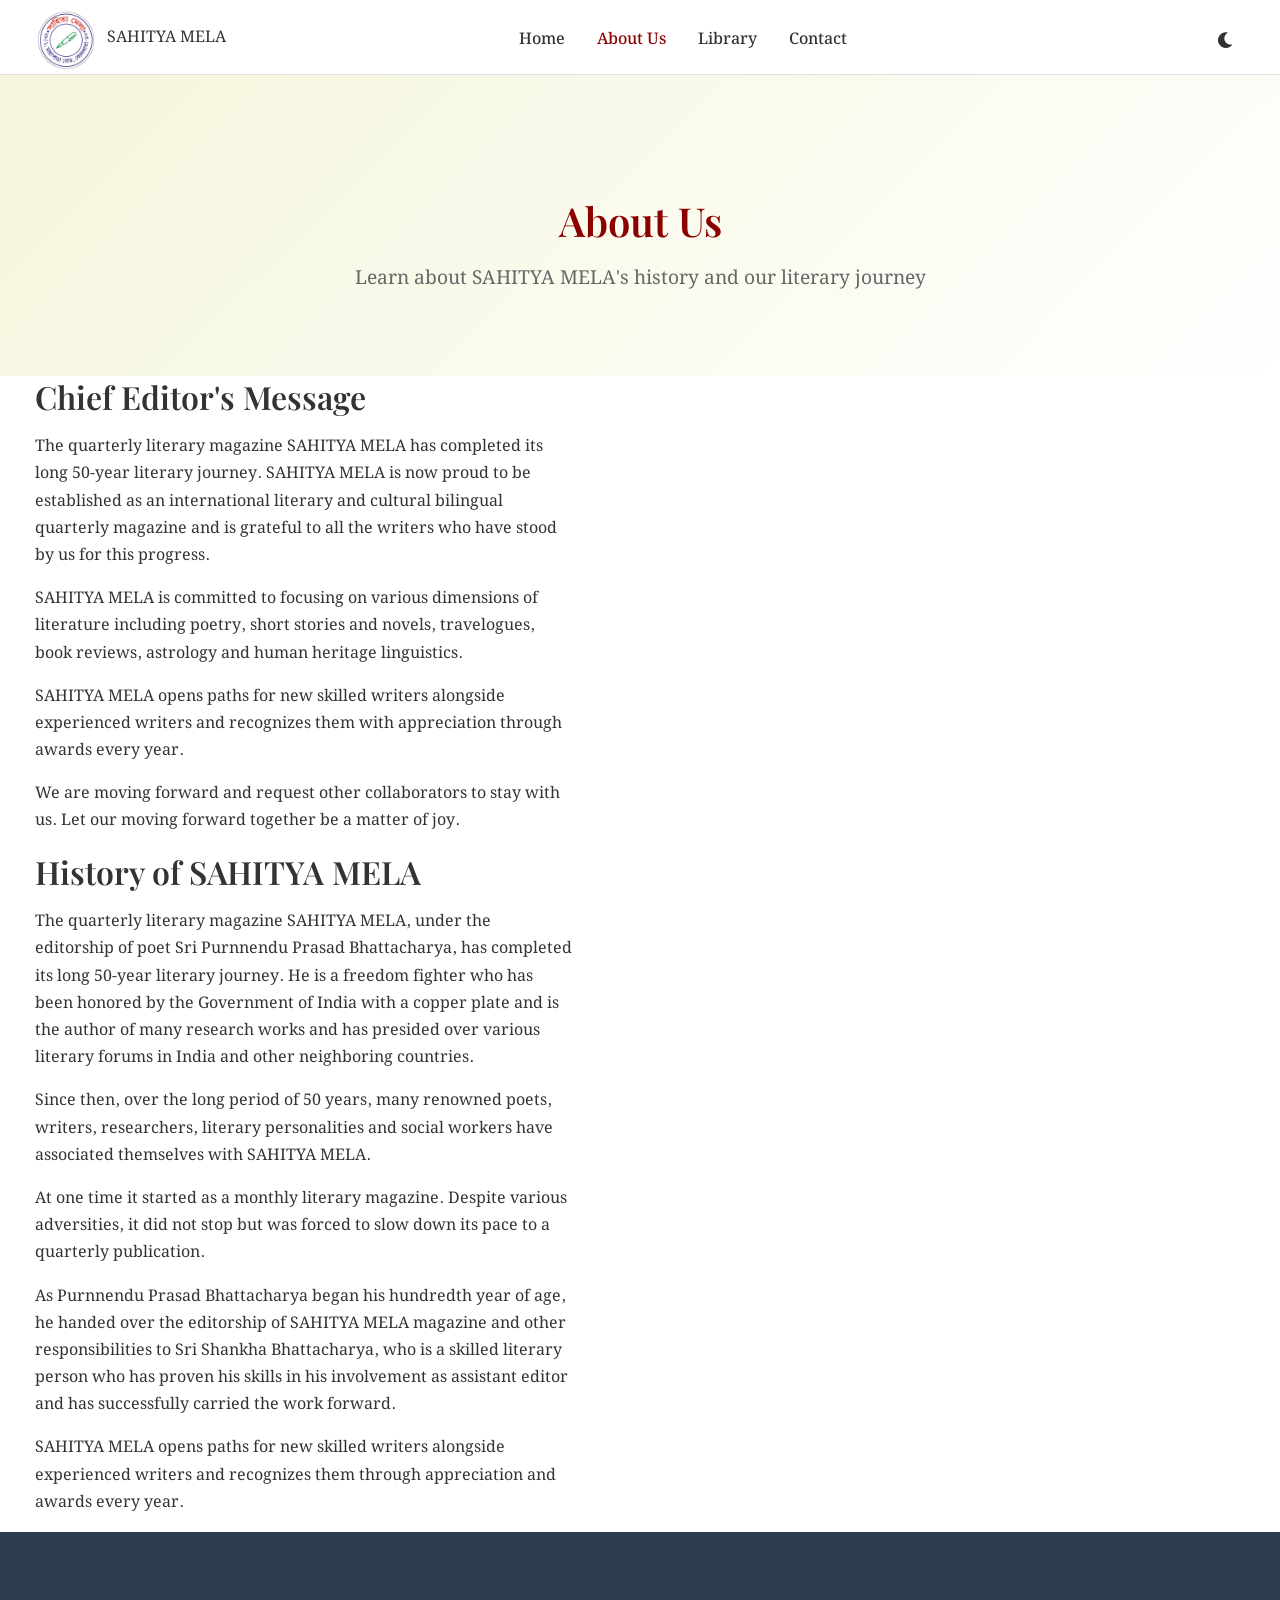
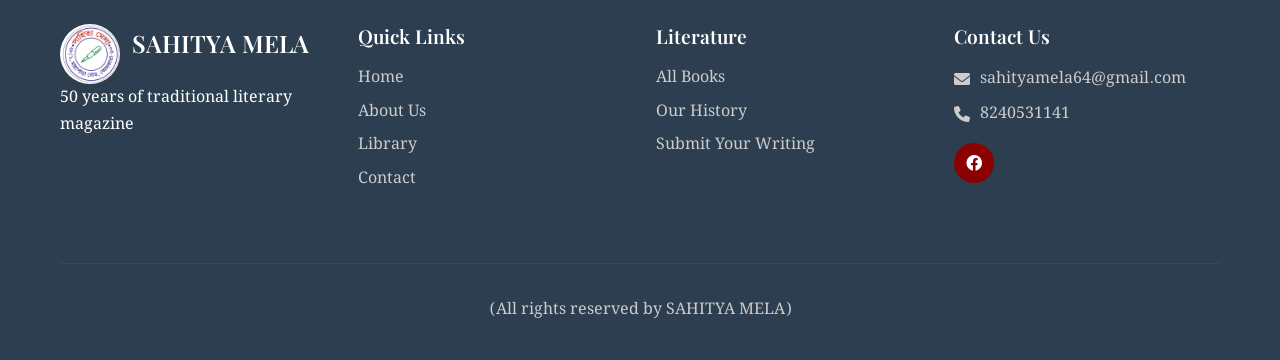
<file: about.html>
<!DOCTYPE html>
<html lang="en">
<head>
    <meta charset="UTF-8">
    <meta name="viewport" content="width=device-width, initial-scale=1.0">
    <meta name="google" content="notranslate">
    <meta http-equiv="Content-Language" content="en">
    <title>About Us - SAHITYA MELA</title>
    <link rel="stylesheet" href="assets/css/style.css">
    <link rel="stylesheet" href="assets/css/performance-fix.css">
    <link rel="stylesheet" href="assets/css/dark-mode.css">
    <link rel="stylesheet" href="assets/css/responsive.css">
    <link rel="preconnect" href="https://fonts.googleapis.com">
    <link rel="preconnect" href="https://fonts.gstatic.com" crossorigin>
    <link href="https://fonts.googleapis.com/css2?family=Noto+Serif+Bengali:wght@300;400;500;600;700&family=Playfair+Display:wght@400;500;600;700&display=swap" rel="stylesheet">
    <link rel="stylesheet" href="https://cdnjs.cloudflare.com/ajax/libs/font-awesome/6.0.0/css/all.min.css">
</head>
<body>
    <!-- Header -->
    <header class="header">
        <nav class="navbar">
            <div class="nav-container">
                <div class="logo">
                    <img src="assets/images/logo.png" alt="SAHITYA MELA" class="logo-img">
                    <div class="logo-text">
                        <span class="logo-title">SAHITYA MELA</span>
                        <span class="logo-subtitle"></span>
                    </div>
                </div>
                <div class="nav-right">
                    <ul class="nav-menu">
                        <li><a href="index.html" class="nav-link">Home</a></li>
                        <li><a href="about.html" class="nav-link active">About Us</a></li>
                        <li><a href="library.html" class="nav-link">Library</a></li>
                        <li><a href="contact.html" class="nav-link">Contact</a></li>
                    </ul>
                    <button class="dark-mode-toggle" id="darkModeToggle" onclick="toggleDarkMode()">
                        <i class="fas fa-moon"></i>
                    </button>
                </div>
                <div class="hamburger">
                    <span></span>
                    <span></span>
                    <span></span>
                </div>
            </div>
        </nav>
    </header>

    <!-- Page Header -->
    <section class="page-header">
        <div class="container">
            <h1>About Us</h1>
            <p>Learn about SAHITYA MELA's history and our literary journey</p>
        </div>
    </section>

    <!-- About Content -->
    <section class="about-content">
        <div class="container">
            <!-- Chief Editor's Message -->
            <div class="content-section">
                <h2>Chief Editor's Message</h2>
                <div class="editor-message">
                    <p>
                        The quarterly literary magazine SAHITYA MELA has completed its long 50-year literary journey. 
                        SAHITYA MELA is now proud to be established as an international literary and cultural bilingual quarterly magazine 
                        and is grateful to all the writers who have stood by us for this progress.
                    </p>
                    <p>
                        SAHITYA MELA is committed to focusing on various dimensions of literature including poetry, short stories and novels, 
                        travelogues, book reviews, astrology and human heritage linguistics.
                    </p>
                    <p>
                        SAHITYA MELA opens paths for new skilled writers alongside experienced writers and 
                        recognizes them with appreciation through awards every year.
                    </p>
                    <p>
                        We are moving forward and request other collaborators to stay with us. 
                        Let our moving forward together be a matter of joy.
                    </p>
                </div>
            </div>

            <!-- History Section -->
            <div class="content-section">
                <h2>History of SAHITYA MELA</h2>
                <div class="history-content">
                    <div class="history-text">
                        <p>
                            The quarterly literary magazine SAHITYA MELA, under the editorship of poet Sri Purnnendu Prasad Bhattacharya, 
                            has completed its long 50-year literary journey. He is a freedom fighter who has been honored by the Government of India 
                            with a copper plate and is the author of many research works and has presided over various literary forums in India and 
                            other neighboring countries.
                        </p>
                        <p>
                            Since then, over the long period of 50 years, many renowned poets, writers, researchers, literary personalities 
                            and social workers have associated themselves with SAHITYA MELA.
                        </p>
                        <p>
                            At one time it started as a monthly literary magazine. Despite various adversities, it did not stop 
                            but was forced to slow down its pace to a quarterly publication.
                        </p>
                        <p>
                            As Purnnendu Prasad Bhattacharya began his hundredth year of age, he handed over the editorship of SAHITYA MELA 
                            magazine and other responsibilities to Sri Shankha Bhattacharya, who is a skilled literary person who has proven his 
                            skills in his involvement as assistant editor and has successfully carried the work forward.
                        </p>
                        <p>
                            SAHITYA MELA opens paths for new skilled writers alongside experienced writers and 
                            recognizes them through appreciation and awards every year.
                        </p>
                    </div>
                </div>
            </div>

        </div>
    </section>

    <!-- Footer -->
    <footer class="footer">
        <div class="container">
            <div class="footer-content">
                <div class="footer-section">
                    <div class="logo">
                        <img src="assets/images/logo.png" alt="SAHITYA MELA" class="logo-img">
                        <div class="logo-text">
                            <h3>SAHITYA MELA</h3>
                            <p></p>
                        </div>
                    </div>
                    <p>50 years of traditional literary magazine</p>
                </div>
                <div class="footer-section">
                    <h4>Quick Links</h4>
                    <ul>
                        <li><a href="index.html">Home</a></li>
                        <li><a href="about.html">About Us</a></li>
                        <li><a href="library.html">Library</a></li>
                        <li><a href="contact.html">Contact</a></li>
                    </ul>
                </div>
                <div class="footer-section">
                    <h4>Literature</h4>
                    <ul>
                        <li><a href="library.html">All Books</a></li>
                        <li><a href="about.html">Our History</a></li>
                        <li><a href="contact.html">Submit Your Writing</a></li>
                                            </ul>
                </div>
                <div class="footer-section">
                    <h4>Contact Us</h4>
                    <div class="contact-info">
                        <p><i class="fas fa-envelope"></i> sahityamela64@gmail.com</p>
                        <p><i class="fas fa-phone"></i> 8240531141</p>
                    </div>
                    <div class="social-links">
                        <a href="https://www.facebook.com/share/18Wdg7Qvm7/" target="_blank"><i class="fab fa-facebook"></i></a>
                    </div>
                </div>
            </div>
            <div class="footer-bottom">
                <p>(All rights reserved by SAHITYA MELA)</p>
            </div>
        </div>
    </footer>

    <script src="assets/js/mobile-nav.js"></script>
    <script>
        // Dark mode functionality
        function toggleDarkMode() {
            const body = document.body;
            const toggle = document.getElementById('darkModeToggle');
            const icon = toggle.querySelector('i');
            
            if (body.getAttribute('data-theme') === 'dark') {
                body.removeAttribute('data-theme');
                icon.className = 'fas fa-moon';
                localStorage.setItem('theme', 'light');
            } else {
                body.setAttribute('data-theme', 'dark');
                icon.className = 'fas fa-sun';
                localStorage.setItem('theme', 'dark');
            }
        }

        // Load saved theme
        document.addEventListener('DOMContentLoaded', function() {
            const savedTheme = localStorage.getItem('theme');
            const toggle = document.getElementById('darkModeToggle');
            const icon = toggle.querySelector('i');
            
            if (savedTheme === 'dark') {
                document.body.setAttribute('data-theme', 'dark');
                icon.className = 'fas fa-sun';
            }
        });
    </script>
</body>
</html>
</file>
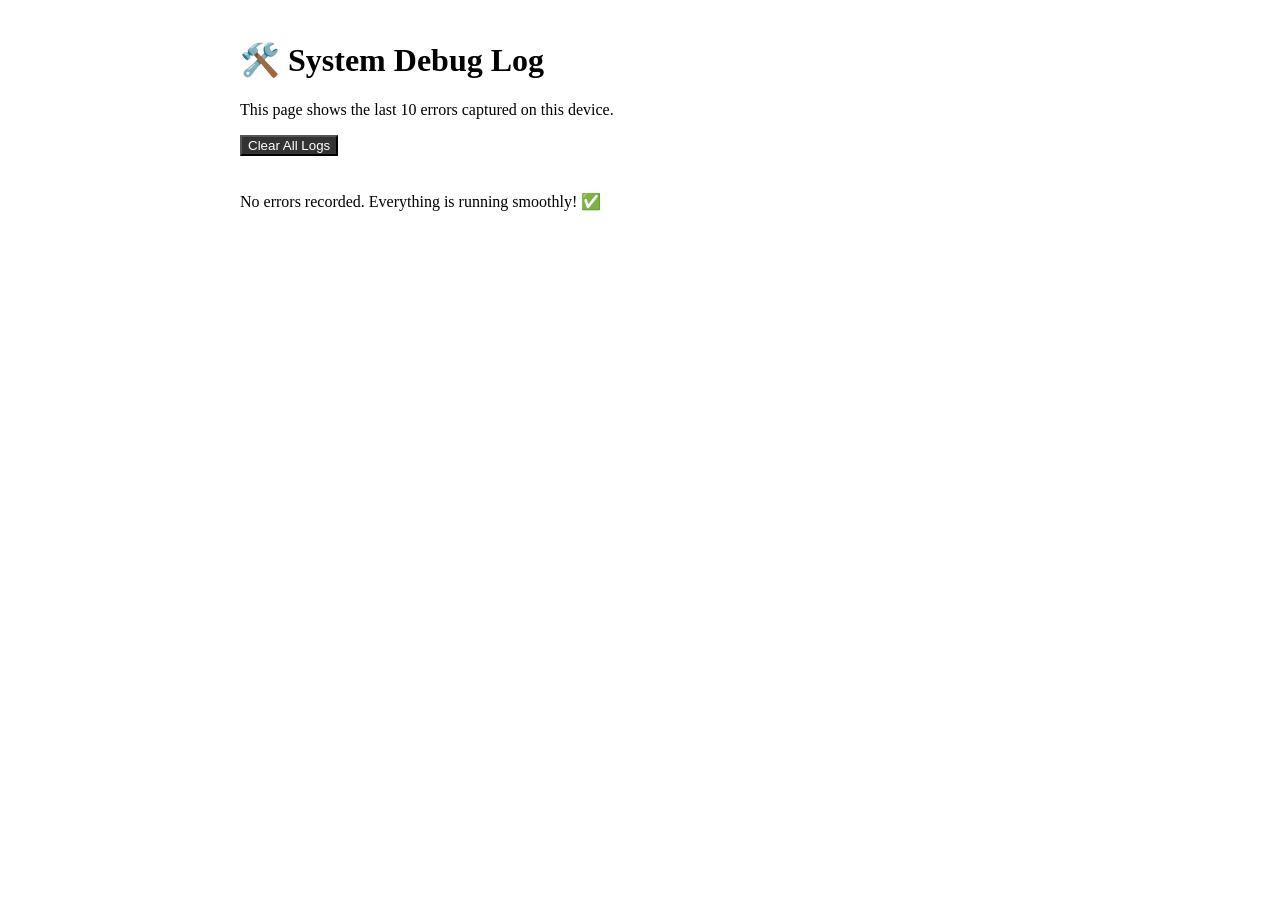
<file: admin/debug-dashboard.html>
<!DOCTYPE html>
<html lang="bn">
<head>
    <meta charset="UTF-8">
    <meta name="viewport" content="width=device-width, initial-scale=1.0">
    <title>Debug Dashboard - SAHITYA MELA</title>
    <link rel="stylesheet" href="../assets/css/admin.css">
    <style>
        .debug-container { padding: 20px; max-width: 800px; margin: 0 auto; }
        .error-card { 
            background: #fff; border-left: 5px solid #f44336; 
            padding: 15px; margin-bottom: 15px; border-radius: 8px;
            box-shadow: 0 2px 10px rgba(0,0,0,0.1);
        }
        .error-type { font-weight: bold; color: #f44336; text-transform: uppercase; font-size: 0.8rem; }
        .error-msg { font-size: 1.1rem; margin: 10px 0; color: #333; }
        .error-meta { font-size: 0.8rem; color: #666; background: #f9f9f9; padding: 10px; border-radius: 4px; }
        .stack-trace { font-family: monospace; font-size: 0.75rem; overflow-x: auto; white-space: pre; margin-top: 10px; display: none; }
        .btn-clear { background: #333; color: white; margin-bottom: 20px; }
    </style>
</head>
<body class="admin-body">
    <div class="debug-container">
        <h1>🛠️ System Debug Log</h1>
        <p>This page shows the last 10 errors captured on this device.</p>
        
        <button onclick="clearLogs()" class="btn btn-clear">Clear All Logs</button>
        <div id="errorList"></div>
    </div>

    <script>
        function loadLogs() {
            const container = document.getElementById('errorList');
            const errors = JSON.parse(localStorage.getItem('sahityaMelaErrors') || '[]');

            if (errors.length === 0) {
                container.innerHTML = '<p>No errors recorded. Everything is running smoothly! ✅</p>';
                return;
            }

            container.innerHTML = errors.map((err, index) => `
                <div class="error-card">
                    <div class="error-type">${err.type}</div>
                    <div class="error-msg">${err.message}</div>
                    <div class="error-meta">
                        <div>🕒 <strong>Time:</strong> ${new Date(err.timestamp).toLocaleString()}</div>
                        <div>🔗 <strong>URL:</strong> ${err.url}</div>
                        <div>📱 <strong>Device:</strong> ${err.userAgent.substring(0, 50)}...</div>
                        ${err.code ? `<div>🔢 <strong>Error Code:</strong> ${err.code}</div>` : ''}
                    </div>
                    <button onclick="toggleStack(${index})" style="margin-top:10px; font-size:10px; background:none; border:1px solid #ccc; cursor:pointer;">Show Stack Trace</button>
                    <div id="stack-${index}" class="stack-trace">${err.stack || 'No stack trace available'}</div>
                </div>
            `).join('');
        }

        function toggleStack(index) {
            const el = document.getElementById(`stack-${index}`);
            el.style.display = el.style.display === 'block' ? 'none' : 'block';
        }

        function clearLogs() {
            if(confirm("Clear all debug logs?")) {
                localStorage.removeItem('sahityaMelaErrors');
                loadLogs();
            }
        }

        // Initialize
        loadLogs();
    </script>
</body>
</html>
</file>
<file: assets/css/style.css>
/* Reset and Base Styles */
* {
    margin: 0;
    padding: 0;
    box-sizing: border-box;
}

/* Define one standard height for the whole site */
:root {
    --header-height: 75px; 
}

/* Responsive Base */
html {
    font-size: 16px;
    scroll-behavior: smooth;
}

body {
    font-family: 'Arial', sans-serif;
    line-height: 1.6;
    color: var(--text-dark);
    background: var(--white);
    overflow-x: hidden;
    word-wrap: break-word;
    -webkit-text-size-adjust: 100%;
    -ms-text-size-adjust: 100%;
    padding-top: var(--header-height) !important;
}

.header {
    height: var(--header-height);
}

/* This pushes the content down so the header doesn't cover the title */
.page-header {
    margin-top: 0 !important; /* Remove manual margin, let body padding handle it */
}

/* GPU-Accelerated Mobile Navigation */
.nav-menu {
    will-change: transform; /* Tells the phone to use the GPU */
    transition: transform 0.4s cubic-bezier(0.4, 0, 0.2, 1);
    transform: translateX(-100%); /* Use transform instead of 'left' for better speed */
    left: 0; /* Reset left to 0 */
}

.nav-menu.active {
    transform: translateX(0);
}

/* Book Card Cover Styling */
.book-card .book-cover {
    border-bottom: 1px solid rgba(0,0,0,0.05); /* Very faint line */
    background-color: var(--secondary-color); /* Fills gaps if cover is small */
}

img {
    max-width: 100%;
    height: auto;
    object-fit: cover;
}

/* Responsive Typography */
h1, h2, h3, h4, h5, h6 {
    line-height: 1.2;
    margin-bottom: 1rem;
    word-wrap: break-word;
}

p {
    margin-bottom: 1rem;
    word-wrap: break-word;
    overflow-wrap: break-word;
}

a {
    color: var(--primary-color);
    text-decoration: none;
    transition: var(--transition);
    word-wrap: break-word;
}

/* Responsive Container */
.container {
    width: 100%;
    max-width: 1200px;
    margin: 0 auto;
    padding: 0 20px;
    box-sizing: border-box;
}

/* Responsive Grid */
.grid {
    display: grid;
    gap: 1.5rem;
}

.grid-2 {
    grid-template-columns: repeat(auto-fit, minmax(250px, 1fr));
}

.grid-3 {
    grid-template-columns: repeat(auto-fit, minmax(300px, 1fr));
}

.grid-4 {
    grid-template-columns: repeat(auto-fit, minmax(250px, 1fr));
}

/* Responsive Flex */
.flex {
    display: flex;
    gap: 1rem;
}

.flex-wrap {
    flex-wrap: wrap;
}

.flex-center {
    justify-content: center;
    align-items: center;
}

.flex-between {
    justify-content: space-between;
    align-items: center;
}

/* Language Switcher Styles */
.language-switcher {
    display: flex;
    gap: 5px;
    background: var(--light-gray, #f5f5f5);
    padding: 5px;
    border-radius: 20px;
}

.lang-btn {
    border: none;
    padding: 5px 15px;
    border-radius: 15px;
    cursor: pointer;
    font-size: 0.8rem;
    transition: all 0.3s ease;
    background: transparent;
    color: #333;
}

.lang-btn:hover {
    background: rgba(139, 0, 0, 0.1);
}

.lang-btn.active {
    background: var(--primary-color, #8B0000);
    color: white;
}

/* Responsive Buttons */
.btn {
    display: inline-block;
    padding: 12px 24px;
    background: var(--primary-color);
    color: var(--white);
    border: none;
    border-radius: 5px;
    cursor: pointer;
    font-size: 1rem;
    text-align: center;
    transition: var(--transition);
    white-space: nowrap;
    overflow: hidden;
    text-overflow: ellipsis;
    max-width: 100%;
    box-sizing: border-box;
}

.btn:hover {
    background: #660000;
    transform: translateY(-2px);
}

/* Responsive Cards */
.card {
    background: var(--white);
    border-radius: 8px;
    box-shadow: var(--shadow);
    padding: 1.5rem;
    transition: var(--transition);
    overflow: hidden;
    word-wrap: break-word;
}

.card:hover {
    box-shadow: var(--shadow-hover);
    transform: translateY(-2px);
}

/* Prevent flickering and improve performance */
*,
*::before,
*::after {
    -webkit-backface-visibility: hidden;
    backface-visibility: hidden;
    -webkit-transform: translateZ(0);
    transform: translateZ(0);
}

:root {
    --primary-color: #8B0000;
    --secondary-color: #F5F5DC;
    --accent-color: #CD853F;
    --text-dark: #2C2C2C;
    --text-light: #666;
    --white: #FFFFFF;
    --light-gray: #F8F8F8;
    --border-color: #E5E5E5;
    --shadow: 0 4px 6px rgba(0, 0, 0, 0.1);
    --shadow-hover: 0 8px 25px rgba(0, 0, 0, 0.15);
    --transition: all 0.3s cubic-bezier(0.4, 0, 0.2, 1);
}

body {
    font-family: 'Noto Serif Bengali', serif;
    line-height: 1.6;
    color: var(--text-dark);
    background-color: var(--white);
    -webkit-font-smoothing: antialiased;
    -moz-osx-font-smoothing: grayscale;
    overflow-x: hidden;
}

.container {
    max-width: 1200px;
    margin: 0 auto;
    padding: 0 20px;
}

/* Page Header Styles */
.page-header {
    background: linear-gradient(135deg, var(--secondary-color) 0%, var(--white) 100%);
    padding: 120px 0 80px;
    text-align: center;
    margin-top: 80px;
}

.page-header h1 {
    color: var(--primary-color);
    font-size: 2.5rem;
    margin-bottom: 1rem;
    font-family: 'Playfair Display', serif;
}

.page-header p {
    color: var(--text-light);
    font-size: 1.2rem;
    margin: 0;
    max-width: 600px;
    margin-left: auto;
    margin-right: auto;
}

/* Typography */
h1, h2, h3, h4, h5, h6 {
    font-family: 'Playfair Display', serif;
    font-weight: 600;
    line-height: 1.3;
    margin-bottom: 1rem;
}

h1 { font-size: 2.5rem; }
h2 { font-size: 2rem; }
h3 { font-size: 1.5rem; }

p {
    margin-bottom: 1rem;
    line-height: 1.7;
}

/* Header */
.header {
    background: #ffffff;
    border-bottom: 1px solid #eeeeee; /* Adds a very thin line to separate from body */
    position: fixed;
    top: 0;
    width: 100%;
    z-index: 1000;
}

.navbar {
    display: flex;
    align-items: center; /* This moves everything UP into the middle */
    justify-content: space-between;
    padding: 10px 20px; /* Adds equal space on top and bottom */
    height: 80px; /* Gives the header a defined height to center within */
}

.nav-container {
    display: flex;
    justify-content: space-between; /* This pushes logo LEFT and menu RIGHT */
    align-items: center;           /* This pulls them UP away from the bottom */
    padding: 15px 20px;            /* Adds a nice gap at the top and bottom */
    height: 80px;                  /* Sets a clean height for the bar */
    width: 100%;                   /* Makes sure it uses the full screen width */
    box-sizing: border-box;
}

.logo {
    display: flex;
    align-items: center;
    margin-left: 0;                /* Ensures it stays at the far left */
    gap: 12px;                     /* Adds space between circle logo and words */
}

.logo-img {
    width: 60px;
    height: 60px;
    border-radius: 50%;
    object-fit: cover;
}

/* If the text specifically feels too low, we can nudge it up */
.logo-text {
    display: flex;
    flex-direction: column;
    justify-content: center;
    transform: translateY(-2px); /* Tiny nudge upwards */
}

.logo-text h1 {
    font-size: 1.8rem;
    color: var(--primary-color);
    margin: 0;
}

.logo-text p {
    font-size: 0.9rem;
    color: var(--text-light);
    margin: 0;
    font-style: italic;
}

.nav-menu {
    overflow: hidden; /* This hides any stray scroll icons */
    display: flex;
    list-style: none;
    gap: 2rem;
}

.nav-link {
    text-decoration: none;
    color: var(--text-dark);
    font-weight: 500;
    transition: var(--transition);
    position: relative;
}

.nav-link:hover,
.nav-link.active {
    color: var(--primary-color);
}

.nav-link::after {
    content: '';
    position: absolute;
    bottom: -5px;
    left: 0;
    width: 0;
    height: 2px;
    background: var(--primary-color);
    transition: var(--transition);
}

.nav-link:hover::after,
.nav-link.active::after {
    width: 100%;
}

.admin-link {
    background: var(--primary-color);
    color: var(--white) !important;
    padding: 0.5rem 1rem;
    border-radius: 5px;
}

.admin-link:hover {
    background: #660000;
}

.hamburger {
    display: none;
    flex-direction: column;
    cursor: pointer;
    margin-right: 0;               /* Ensures it stays at the far right */
    display: flex;
    align-items: center;
}

.hamburger span {
    width: 25px;
    height: 3px;
    background: var(--text-dark);
    margin: 3px 0;
    transition: var(--transition);
}

/* Hero Section */
.hero {
    background: linear-gradient(135deg, var(--secondary-color) 0%, var(--white) 100%);
    padding: 120px 0 80px;
    min-height: 80vh;
    display: flex;
    align-items: center;
}

.hero-content {
    max-width: 1200px;
    margin: 0 auto;
    padding: 0 20px;
    display: grid;
    grid-template-columns: 1fr 1fr;
    gap: 4rem;
    align-items: center;
}

.hero-text h1 {
    font-size: 3rem;
    color: var(--primary-color);
    margin-bottom: 1rem;
}

.hero-subtitle {
    font-size: 1.3rem;
    color: var(--accent-color);
    font-weight: 600;
    margin-bottom: 1rem;
}

.hero-description {
    font-size: 1.1rem;
    color: var(--text-light);
    margin-bottom: 2rem;
    line-height: 1.8;
}

.hero-buttons {
    display: flex;
    gap: 1rem;
}

.hero-image img {
    width: 100%;
    height: auto;
    border-radius: 15px;
    box-shadow: var(--shadow-hover);
}

/* Buttons */
.btn {
    display: inline-block;
    padding: 12px 30px;
    text-decoration: none;
    border-radius: 8px;
    font-weight: 600;
    transition: var(--transition);
    border: 2px solid transparent;
    cursor: pointer;
    font-family: inherit;
}

.btn-primary {
    background: var(--primary-color);
    color: var(--white);
}

.btn-primary:hover {
    background: #660000;
    transform: translate3d(0, -2px, 0);
    box-shadow: var(--shadow-hover);
}

.btn-secondary {
    background: transparent;
    color: var(--primary-color);
    border-color: var(--primary-color);
}

.btn-secondary:hover {
    background: var(--primary-color);
    color: var(--white);
}

.btn-outline {
    background: transparent;
    color: var(--text-dark);
    border-color: var(--border-color);
}

.btn-outline:hover {
    background: var(--text-dark);
    color: var(--white);
}

/* Sections */
.section-title {
    text-align: center;
    color: var(--primary-color);
    margin-bottom: 3rem;
    position: relative;
}

.section-title::after {
    content: '';
    position: absolute;
    bottom: -10px;
    left: 50%;
    transform: translateX(-50%);
    width: 80px;
    height: 3px;
    background: var(--accent-color);
    border-radius: 2px;
}

/* Featured Books */
.featured-books {
    padding: 80px 0;
    background: var(--light-gray);
}

.books-grid {
    display: grid;
    grid-template-columns: repeat(auto-fit, minmax(280px, 1fr));
    gap: 2rem;
    margin-bottom: 3rem;
}

.book-card {
    background: var(--white);
    border-radius: 15px;
    overflow: hidden;
    box-shadow: var(--shadow);
    transition: var(--transition);
    cursor: pointer;
}

.book-card:hover {
    transform: translate3d(0, -5px, 0);
    box-shadow: var(--shadow-hover);
}

.book-cover {
    width: 100%;
    height: 250px;
    object-fit: cover;
}

.book-info {
    padding: 1.5rem;
}

.book-title {
    font-size: 1.2rem;
    color: var(--primary-color);
    margin-bottom: 0.5rem;
}

.book-author {
    color: var(--text-light);
    margin-bottom: 1rem;
    font-style: italic;
}

.book-description {
    color: var(--text-dark);
    font-size: 0.95rem;
    line-height: 1.6;
    margin-bottom: 1rem;
}

.book-category {
    display: inline-block;
    background: var(--secondary-color);
    color: var(--primary-color);
    padding: 0.3rem 0.8rem;
    border-radius: 20px;
    font-size: 0.85rem;
    font-weight: 500;
}

/* Categories */
.categories {
    padding: 80px 0;
}

.categories-grid {
    display: grid;
    grid-template-columns: repeat(auto-fit, minmax(250px, 1fr));
    gap: 2rem;
}

.category-card {
    background: var(--white);
    padding: 2rem;
    border-radius: 15px;
    text-align: center;
    box-shadow: var(--shadow);
    transition: var(--transition);
    border: 1px solid var(--border-color);
}

.category-card:hover {
    transform: translate3d(0, -5px, 0);
    box-shadow: var(--shadow-hover);
    border-color: var(--primary-color);
}

.category-card i {
    font-size: 3rem;
    color: var(--primary-color);
    margin-bottom: 1rem;
}

.category-card h3 {
    color: var(--primary-color);
    margin-bottom: 1rem;
}

.category-card p {
    color: var(--text-light);
    margin: 0;
}

/* About Preview */
.about-preview {
    padding: 80px 0;
    background: var(--secondary-color);
}

.about-content {
    display: grid;
    grid-template-columns: 1fr 1fr;
    gap: 4rem;
    align-items: center;
}

.about-text h2 {
    color: var(--primary-color);
    margin-bottom: 1.5rem;
}

.about-text p {
    color: var(--text-dark);
    margin-bottom: 2rem;
    line-height: 1.8;
}

.about-image img {
    width: 100%;
    height: auto;
    border-radius: 15px;
    box-shadow: var(--shadow);
}

/* Footer */
.footer {
    background: var(--text-dark);
    color: var(--white);
    padding: 60px 0 20px;
}

.footer-content {
    display: grid;
    grid-template-columns: repeat(auto-fit, minmax(250px, 1fr));
    gap: 3rem;
    margin-bottom: 2rem;
}

.footer-section h4 {
    color: var(--white);
    margin-bottom: 1rem;
    font-size: 1.2rem;
}

.footer-section ul {
    list-style: none;
}

.footer-section ul li {
    margin-bottom: 0.5rem;
}

.footer-section ul li a {
    color: #ccc;
    text-decoration: none;
    transition: var(--transition);
}

.footer-section ul li a:hover {
    color: var(--white);
}

.contact-info p {
    display: flex;
    align-items: center;
    gap: 10px;
    margin-bottom: 0.5rem;
    color: #ccc;
}

.social-links {
    display: flex;
    gap: 1rem;
    margin-top: 1rem;
}

.social-links a {
    display: flex;
    align-items: center;
    justify-content: center;
    width: 40px;
    height: 40px;
    background: var(--primary-color);
    color: var(--white);
    border-radius: 50%;
    text-decoration: none;
    transition: var(--transition);
}

.social-links a:hover {
    background: var(--accent-color);
    transform: translate3d(0, -2px, 0);
}

.footer-bottom {
    border-top: 1px solid #444;
    padding-top: 2rem;
    text-align: center;
    color: #ccc;
}

/* Utilities */
.text-center {
    text-align: center;
}

.text-left {
    text-align: left;
}

.text-right {
    text-align: right;
}

.mb-1 { margin-bottom: 1rem; }
.mb-2 { margin-bottom: 2rem; }
.mb-3 { margin-bottom: 3rem; }

.mt-1 { margin-top: 1rem; }
.mt-2 { margin-top: 2rem; }
.mt-3 { margin-top: 3rem; }

/* Responsive Design */
@media (max-width: 768px) {
    .hamburger {
        display: flex;
    }
    
    .nav-menu {
        position: fixed;
        left: -100%;
        top: 70px;
        flex-direction: column;
        background-color: var(--white);
        width: 100%;
        text-align: center;
        transition: 0.3s;
        box-shadow: var(--shadow);
        padding: 2rem 0;
    }
    
    .nav-menu.active {
        left: 0;
        display: flex;
        animation: slideDown 0.4s ease forwards;
    }
    
    .nav-menu li {
        margin: 1rem 0;
    }
    
    .hero-content {
        grid-template-columns: 1fr;
        gap: 2rem;
        text-align: center;
    }
    
    .hero-text h1 {
        font-size: 2.2rem;
    }
    
    .about-content {
        grid-template-columns: 1fr;
        gap: 2rem;
        text-align: center;
    }
    
    .hero-buttons {
        justify-content: center;
        flex-wrap: wrap;
    }
    
    .categories-grid {
        grid-template-columns: repeat(auto-fit, minmax(200px, 1fr));
    }
    
    .footer-content {
        grid-template-columns: 1fr;
        text-align: center;
    }
}

@media (max-width: 480px) {
    .container {
        padding: 0 15px;
    }
    
    .hero {
        padding: 100px 0 60px;
    }
    
    .hero-text h1 {
        font-size: 1.8rem;
    }
    
    .hero-subtitle {
        font-size: 1.1rem;
    }
    
    .section-title {
        font-size: 1.5rem;
    }
    
    .categories-grid {
        grid-template-columns: 1fr;
    }
    
    .category-card {
        padding: 1.5rem;
    }
}

/* Animation Classes - Optimized to prevent flickering */
.fade-in {
    opacity: 0;
    transform: translate3d(0, 30px, 0);
    transition: opacity 0.6s cubic-bezier(0.4, 0, 0.2, 1), transform 0.6s cubic-bezier(0.4, 0, 0.2, 1);
    will-change: opacity, transform;
}

.fade-in.visible {
    opacity: 1;
    transform: translate3d(0, 0, 0);
}

.slide-in-left {
    opacity: 0;
    transform: translate3d(-50px, 0, 0);
    transition: opacity 0.6s cubic-bezier(0.4, 0, 0.2, 1), transform 0.6s cubic-bezier(0.4, 0, 0.2, 1);
    will-change: opacity, transform;
}

.slide-in-left.visible {
    opacity: 1;
    transform: translate3d(0, 0, 0);
}

.slide-in-right {
    opacity: 0;
    transform: translate3d(50px, 0, 0);
    transition: opacity 0.6s cubic-bezier(0.4, 0, 0.2, 1), transform 0.6s cubic-bezier(0.4, 0, 0.2, 1);
    will-change: opacity, transform;
}

.slide-in-right.visible {
    opacity: 1;
    transform: translate3d(0, 0, 0);
}

/* Mobile Menu Slide Animation */
@keyframes slideDown {
    from { 
        opacity: 0; 
        transform: translateY(-10px); 
    }
    to { 
        opacity: 1; 
        transform: translateY(0); 
    }
}

/* Book Loader Animation */
#loader-wrapper {
    position: fixed;
    top: 0; left: 0;
    width: 100%; height: 100%;
    background: #fff;
    display: flex;
    flex-direction: column;
    justify-content: center;
    align-items: center;
    z-index: 99999; /* Always on top */
    transition: opacity 0.5s ease;
}

.book-loader {
    width: 60px;
    height: 40px;
    position: relative;
    border: 3px solid #8B0000; /* Your Dark Red brand color */
    border-radius: 4px;
}

.book-page {
    position: absolute;
    left: 50%; top: 0;
    width: 50%; height: 100%;
    background: #fff;
    border-left: 2px solid #8B0000;
    transform-origin: left center;
    animation: flip 1.5s infinite ease-in-out;
}

.book-page:nth-child(2) { animation-delay: 0.2s; }
.book-page:nth-child(3) { animation-delay: 0.4s; }

@keyframes flip {
    0% { transform: rotateY(0deg); }
    100% { transform: rotateY(-180deg); }
}

.loader-text {
    margin-top: 20px;
    font-family: 'Noto Serif Bengali', serif;
    color: #8B0000;
    font-weight: bold;
    letter-spacing: 1px;
}

/* Mobile Navigation Menu Styles */
.mobile-nav-menu {
    position: fixed;
    top: 0;
    right: -100%; /* Hidden by default */
    width: 80%;
    height: 100vh;
    background: #fff;
    z-index: 1000;
    transition: right 0.4s cubic-bezier(0.4, 0, 0.2, 1);
    display: flex;
    flex-direction: column;
    padding: 80px 40px;
    box-shadow: -5px 0 15px rgba(0,0,0,0.1);
}

.mobile-nav-menu.active {
    right: 0; /* Slide in from right */
}

/* For iOS fix mentioned in your JS */
.mobile-nav-menu {
    height: calc(var(--vh, 1vh) * 100);
}

.mobile-dark-toggle {
    margin-top: auto; /* Pushes toggle to the bottom */
    padding: 15px;
    background: #f4f4f4;
    border: none;
    border-radius: 8px;
    display: flex;
    align-items: center;
    gap: 10px;
    cursor: pointer;
}

/* Removes default arrows from dropdowns */
.nav-link select {
    -webkit-appearance: none;
    -moz-appearance: none;
    appearance: none;
    background: transparent;
}

/* Modern PDF Viewer Mobile Optimization */
.modern-pdf-viewer {
    height: 80vh !important; /* Use 80% of the screen height */
    max-height: 800px;
}

@media (max-width: 600px) {
    .pdf-header {
        flex-direction: column; /* Stack controls on small phones */
        gap: 5px;
    }
    .pdf-tools {
        display: none; /* Hide zoom tools on mobile to save space */
    }
}

/* Lazy Loading Shimmer Effect */
img.lazy {
    background: #f0f0f0;
    background-image: linear-gradient(90deg, #f0f0f0 25%, #e0e0e0 50%, #f0f0f0 75%);
    background-size: 200% 100%;
    animation: loading-shimmer 1.5s infinite;
}

@keyframes loading-shimmer {
    0% { background-position: 200% 0; }
    100% { background-position: -200% 0; }
}

/* Reading Progress Bar */
.progress-container {
    position: fixed;
    top: 0;
    z-index: 10001; /* Higher than nav to stay visible */
    width: 100%;
    height: 4px;
    background: rgba(255, 255, 255, 0.2);
}

/* The actual progress bar */
.progress-bar {
    height: 4px;
    background: #8B0000; /* Your Dark Red brand color */
    width: 0%; /* Starts at 0 */
    transition: width 0.1s ease;
    box-shadow: 0 0 10px rgba(139, 0, 0, 0.5);
}

/* Legacy Badge for 50-Year Milestone */
.legacy-badge {
    background: linear-gradient(135deg, #8B0000, #4a0000);
    color: #FFD700; /* Gold color */
    padding: 2rem;
    border-radius: 15px;
    text-align: center;
    border: 2px solid #FFD700;
    margin: 2rem 0;
    box-shadow: 0 10px 20px rgba(0,0,0,0.2);
}

.legacy-badge h3 {
    font-size: 2.5rem;
    margin-bottom: 0.5rem;
    font-family: 'Playfair Display', serif;
}

/* Fix for the Book Cards on Mobile */
.book-card {
    display: flex;
    flex-direction: column;
    align-items: center;
    text-align: center;
    padding: 15px;
    width: 100%;
    overflow: hidden; /* Prevents text from leaking out */
}

.book-card img {
    width: 150px; /* Force a standard size */
    height: 210px;
    object-fit: cover;
    border-radius: 5px;
    margin-bottom: 15px;
}

.book-info h3 {
    font-size: 1.2rem;
    margin-bottom: 5px;
    word-wrap: break-word; /* Fixes long titles */
}

.book-info p {
    font-size: 0.9rem;
    color: #666;
}

/* Fix for the Featured Grid */
.books-grid {
    display: grid;
    grid-template-columns: 1fr; /* One book per row on mobile */
    gap: 20px;
    padding: 10px;
}

@media (min-width: 768px) {
    .books-grid {
        grid-template-columns: repeat(3, 1fr); /* 3 books on desktop */
    }
}

/* FORCE MOBILE FIX */
@media (max-width: 768px) {
    .books-grid, #featuredBooks {
        display: block !important; /* Stack books vertically */
        padding: 10px !important;
    }

    .book-card {
        display: block !important;
        margin-bottom: 30px !important;
        background: #fff !important;
        border-radius: 12px !important;
        box-shadow: 0 4px 15px rgba(0,0,0,0.1) !important;
        padding: 20px !important;
        width: 100% !important;
        text-align: center !important;
    }

    .book-card img {
        width: 180px !important; /* Fixed width */
        height: 250px !important; /* Fixed height */
        object-fit: cover !important;
        margin: 0 auto 15px auto !important;
        display: block !important;
        border-radius: 8px !important;
    }

    .book-info {
        width: 100% !important;
    }

    .book-info h3 {
        font-size: 1.4rem !important;
        line-height: 1.2 !important;
        margin: 10px 0 !important;
        color: #333 !important;
        word-wrap: break-word !important;
        display: block !important;
    }

    .book-info p {
        font-size: 1rem !important;
        margin-bottom: 15px !important;
    }

    .btn-read {
        width: 100% !important;
        padding: 12px !important;
        display: block !important;
    }
}

/* The Shimmer Animation */
@keyframes shimmer {
    0% { background-position: -468px 0; }
    100% { background-position: 468px 0; }
}

.skeleton-card {
    background: #f6f7f8;
    background-image: linear-gradient(to right, #f6f7f8 0%, #edeef1 20%, #f6f7f8 40%, #f6f7f8 100%);
    background-repeat: no-repeat;
    background-size: 800px 104px;
    display: inline-block;
    position: relative;
    animation: shimmer 1.2s infinite linear;
    border-radius: 8px;
    margin-bottom: 20px;
    width: 100%;
    height: 300px; /* Matches your book card height */
}

.skeleton-container {
    display: grid;
    grid-template-columns: repeat(auto-fill, minmax(200px, 1fr));
    gap: 20px;
    padding: 20px;
}

/* FINAL MOBILE FIX */
@media (max-width: 600px) {
    .book-card {
        flex-direction: column !important;
        height: auto !important;
        padding: 15px !important;
        margin-bottom: 20px !important;
        display: flex !important;
        align-items: center !important;
    }

    .book-image {
        width: 100% !important;
        max-width: 160px !important;
        margin-bottom: 15px !important;
    }

    .book-image img {
        width: 100% !important;
        height: 220px !important;
        object-fit: contain !important; /* This stops the stretching */
        border-radius: 5px;
    }

    .book-info {
        text-align: center !important;
        width: 100% !important;
    }

    /* This stops the name from repeating if the CSS was doing it */
    .book-info h3, .book-info p {
        display: block !important;
        margin: 5px 0 !important;
        overflow: hidden;
        text-overflow: ellipsis;
    }
}

/* Mobile Fix for Book Cards */
.book-card {
    display: flex !important;
    flex-direction: column !important; /* Stack vertical */
    align-items: center !important;
    background: white;
    padding: 20px;
    margin-bottom: 25px;
    border-radius: 15px;
    box-shadow: 0 5px 15px rgba(0,0,0,0.08);
    text-align: center;
}

.book-cover-wrapper {
    width: 100%;
    max-width: 160px; /* Limits width on mobile */
    height: 230px;    /* FORCES height so title can't overlap */
    margin-bottom: 15px;
    display: flex;
    justify-content: center;
}

.book-cover-wrapper img {
    height: 100%;
    width: auto;
    object-fit: contain;
    border-radius: 8px;
    box-shadow: 0 4px 8px rgba(0,0,0,0.2);
}

.book-details {
    width: 100%;
}

.book-title {
    font-size: 1.2rem !important;
    color: #333;
    margin: 10px 0 5px 0 !important;
    font-weight: bold;
    line-height: 1.2;
}

.book-author {
    font-size: 0.9rem !important;
    color: #666;
    margin-bottom: 15px !important;
}

.read-btn {
    display: block;
    background: #8B0000;
    color: white;
    text-decoration: none;
    padding: 12px;
    border-radius: 8px;
    font-weight: bold;
}
</file>
<file: assets/css/performance-fix.css>
/* Performance fixes to eliminate flickering */

/* Force hardware acceleration for all animated elements */
.book-card,
.category-card,
.btn,
.nav-link,
.social-links a,
.fade-in,
.slide-in-left,
.slide-in-right {
    will-change: transform, opacity;
    -webkit-transform: translateZ(0);
    transform: translateZ(0);
    -webkit-backface-visibility: hidden;
    backface-visibility: hidden;
    -webkit-perspective: 1000px;
    perspective: 1000px;
}

/* Smooth scrolling */
html {
    scroll-behavior: smooth;
}

/* Prevent layout shifts */
img {
    max-width: 100%;
    height: auto;
    display: block;
}

/* Ensure fixed Admin elements stay above hardware-accelerated cards */
.admin-header {
    z-index: 9999 !important;
    transform: none !important; /* Fixed headers hate translateZ */
}

.admin-sidebar {
    z-index: 9998 !important;
}

/* Only animate background and color to save battery/performance */
body, .admin-main, .stat-card, input, textarea {
    transition: background-color 0.3s ease, color 0.3s ease !important;
    will-change: background-color, color;
}

/* Loading state styling */
.loading {
    display: flex;
    flex-direction: column;
    align-items: center;
    justify-content: center;
    min-height: 300px;
    width: 100%;
    grid-column: 1 / -1; /* Covers the whole grid width */
}

/* Reduce paint operations */
* {
    -webkit-tap-highlight-color: transparent;
}

/* Optimize transitions */
.book-card,
.category-card,
.btn {
    transition: transform 0.3s cubic-bezier(0.4, 0, 0.2, 1),
                box-shadow 0.3s cubic-bezier(0.4, 0, 0.2, 1),
                background-color 0.3s cubic-bezier(0.4, 0, 0.2, 1);
}

/* Remove any conflicting animations on page load */
.no-animation * {
    animation-duration: 0s !important;
    animation-delay: 0s !important;
    transition-duration: 0s !important;
}
</file>
<file: assets/css/dark-mode.css>
/* Dark Mode Styles for SAHITYA MELA */

:root {
    /* Light mode colors (default) */
    --bg-primary: #ffffff;
    --bg-secondary: #f8f9fa;
    --bg-tertiary: #f5f5dc;
    --text-primary: #333333;
    --text-secondary: #666666;
    --text-muted: #999999;
    --border-color: #e0e0e0;
    --card-bg: #ffffff;
    --header-bg: #ffffff;
    --footer-bg: #2c3e50;
    --primary-color: #8B0000;
    --accent-color: #CD853F;
    --shadow: rgba(0, 0, 0, 0.1);
    --shadow-hover: rgba(0, 0, 0, 0.2);
}

/* Dark mode colors */
[data-theme="dark"] {
    --bg-primary: #1a1a1a;
    --bg-secondary: #2d2d2d;
    --bg-tertiary: #3a3a3a;
    --text-primary: #ffffff;
    --text-secondary: #cccccc;
    --text-muted: #999999;
    --border-color: #404040;
    --card-bg: #2d2d2d;
    --header-bg: #252525;
    --footer-bg: #1a1a1a;
    --primary-color: #8B0000;
    --accent-color: #CD853F;
    --shadow: rgba(0, 0, 0, 0.3);
    --shadow-hover: rgba(0, 0, 0, 0.5);
    --light-gray: #2d2d2d;
    --white: #1a1a1a;
    --text-color: #ffffff;
    --text-dark: #ffffff;
    --text-light: #cccccc;
    --secondary-color: #333333;
}

/* Admin Panel Dark Mode Styles */
[data-theme="dark"] .admin-sidebar {
    background-color: #252525; /* Slightly darker than secondary */
    border-right: 1px solid #444;
}

[data-theme="dark"] .admin-menu a:hover {
    background-color: #333;
}

[data-theme="dark"] .admin-header {
    background-color: #252525;
    border-bottom: 1px solid #444;
}

[data-theme="dark"] .admin-main {
    background-color: #1a1a1a;
}

[data-theme="dark"] .admin-menu a {
    color: #ffffff;
    border-bottom: 1px solid #444;
}

[data-theme="dark"] .admin-menu a.active {
    background-color: var(--primary-color);
    color: white;
}

[data-theme="dark"] .mobile-menu-toggle {
    background-color: #ff6b6b; /* Bright red for better visibility in dark mode */
    color: #ffffff;
}

/* Apply dark mode styles */
body {
    background-color: var(--bg-primary);
    color: var(--text-primary);
    transition: background-color 0.3s ease, color 0.3s ease;
}

.header {
    background-color: var(--header-bg);
    border-bottom: 1px solid var(--border-color);
}

.footer {
    background-color: var(--footer-bg);
}

.card, .book-card, .message-card, .contact-card {
    background-color: var(--card-bg);
    border: 1px solid var(--border-color);
    box-shadow: 0 2px 10px var(--shadow);
}

.card:hover, .book-card:hover {
    box-shadow: 0 4px 20px var(--shadow-hover);
}

/* Form elements */
input, textarea, select {
    background-color: var(--card-bg);
    color: var(--text-primary);
    border: 1px solid var(--border-color);
}

input:focus, textarea:focus, select:focus {
    border-color: var(--primary-color);
    background-color: var(--bg-secondary);
}

/* Buttons */
.btn-primary {
    background-color: var(--primary-color);
}

.btn-secondary {
    background-color: var(--bg-secondary);
    color: var(--text-primary);
    border: 1px solid var(--border-color);
}

/* Navigation */
.nav-link {
    color: var(--text-primary);
}

.nav-link:hover {
    color: var(--primary-color);
}

/* Dark mode toggle button in navigation */
.dark-mode-toggle {
    background: none;
    border: none;
    color: var(--text-primary);
    cursor: pointer;
    font-size: 18px;
    padding: 10px;
    margin-left: 15px;
    border-radius: 5px;
    transition: all 0.3s ease;
    display: flex;
    align-items: center;
    justify-content: center;
}

.dark-mode-toggle:hover {
    background: var(--bg-secondary);
    color: var(--primary-color);
}

.nav-container {
    display: flex;
    justify-content: space-between;
    align-items: center;
}

.nav-right {
    display: flex;
    align-items: center;
}

/* Admin panel dark mode */
.admin-header {
    background-color: var(--header-bg);
    border-bottom: 1px solid var(--border-color);
}

.admin-sidebar {
    background-color: var(--bg-secondary);
    border-right: 1px solid var(--border-color);
}

.admin-main {
    background-color: var(--bg-primary);
}

/* Smooth transitions for all elements */
* {
    transition: background-color 0.3s ease, color 0.3s ease, border-color 0.3s ease;
}

/* Dark mode specific adjustments */
[data-theme="dark"] .hero {
    background: linear-gradient(135deg, var(--bg-secondary), var(--bg-tertiary));
}

[data-theme="dark"] .section {
    background-color: var(--bg-primary);
}

[data-theme="dark"] .page-header {
    background: linear-gradient(135deg, var(--bg-secondary), var(--bg-tertiary));
}

[data-theme="dark"] .page-header h1 {
    color: var(--primary-color);
}

[data-theme="dark"] .page-header p {
    color: var(--text-secondary);
}

[data-theme="dark"] img {
    opacity: 0.9;
}

[data-theme="dark"] .logo-img {
    filter: brightness(1.2);
}

/* Ensure text readability in dark mode */
[data-theme="dark"] h1, 
[data-theme="dark"] h2, 
[data-theme="dark"] h3, 
[data-theme="dark"] h4, 
[data-theme="dark"] h5, 
[data-theme="dark"] h6 {
    color: var(--text-primary);
}

[data-theme="dark"] p {
    color: var(--text-secondary);
}

[data-theme="dark"] .text-muted {
    color: var(--text-muted);
}

/* Dark mode notification styles */
[data-theme="dark"] .notification {
    background: var(--card-bg);
    color: var(--text-primary);
    box-shadow: 0 4px 12px rgba(0,0,0,0.3);
}

[data-theme="dark"] .notification-close {
    color: var(--text-muted);
}

[data-theme="dark"] .notification-close:hover {
    background: rgba(255,255,255,0.1);
    color: var(--text-primary);
}
</file>
<file: assets/css/responsive.css>
/* Responsive Design for SAHITYA MELA */

/* Unified Grid System for Cloud Data */
.library-grid, .books-grid, .book-grid {
    display: grid !important;
    gap: 25px !important;
    grid-template-columns: repeat(auto-fill, minmax(280px, 1fr)) !important;
    padding: 20px 0 !important;
}

/* SAHITYA MELA - Universal Layout Patch */
.library-grid {
    display: grid !important;
    gap: 20px !important;
    padding: 20px 0 !important;
    width: 100% !important;
}

/* 1 Column on Phones */
@media (max-width: 599px) {
    .library-grid {
        grid-template-columns: 1fr !important;
    }
}

/* 2 Columns on Tablets */
@media (min-width: 600px) and (max-width: 1024px) {
    .library-grid {
        grid-template-columns: repeat(2, 1fr) !important;
    }
}

/* 3 Columns on Laptops/Desktop */
@media (min-width: 1025px) {
    .library-grid {
        grid-template-columns: repeat(3, 1fr) !important;
    }
}

/* Admin Mobile Menu Fix */
@media (max-width: 768px) {
    .nav-menu {
        /* This ensures the mobile menu pushes down exactly below the header */
        top: var(--admin-header-height, 70px) !important;
        height: calc(100vh - 70px);
        overflow-y: auto;
    }
}

/* Ensure images don't break the layout */
.book-card img {
    width: 100%;
    height: 320px; /* Traditional book height */
    object-fit: contain; /* Shows the full cover without cropping or stretching */
    background: var(--bg-secondary); /* Adds a subtle background for smaller covers */
    border-radius: 8px;
    margin-bottom: 15px;
}

/* Mobile Navigation */
@media (max-width: 768px) {
    .nav-menu {
        display: none !important;
        position: absolute;
        top: 100%;
        left: 0;
        right: 0;
        background: white;
        flex-direction: column !important;
        padding: 1rem;
        box-shadow: 0 4px 10px rgba(0,0,0,0.1);
        z-index: 1000;
    }
    
    .nav-menu.active {
        display: flex !important;
    }
    
    .hamburger {
        display: block !important;
        cursor: pointer;
    }
    
    .nav-menu li {
        width: 100% !important;
        margin: 0.5rem 0;
    }
    
    .nav-link {
        display: block !important;
        padding: 0.75rem 1rem !important;
        text-align: center !important;
    }
}

/* Desktop styles - Force proper navigation display */
.hamburger {
    display: none !important;
}

.nav-right {
    display: flex !important;
    align-items: center;
    gap: 1rem;
}

.nav-menu {
    display: flex !important;
    flex-direction: row !important;
    list-style: none;
    gap: 2rem;
    margin: 0;
    padding: 0;
}

.nav-menu li {
    width: auto !important;
}

.nav-link {
    display: inline-block !important;
    padding: 0.5rem 0 !important;
    background: transparent !important;
    border-radius: 0 !important;
    margin: 0 !important;
    width: auto !important;
    text-align: left !important;
}

.dark-mode-toggle {
    margin-left: 1rem;
}

/* Mobile First Approach */
@media (max-width: 768px) {
    
    /* General Mobile Styles */
    .container {
        padding: 0 15px;
    }
    
    /* Header and Navigation */
    .header {
        padding: 1rem 0;
    }
    
    .nav-container {
        flex-wrap: wrap;
        padding: 0 15px;
    }
    
    .logo {
        flex: 1;
        min-width: 200px;
    }
    
    .hamburger {
        display: block !important;
        cursor: pointer;
    }
    
    .nav-right {
        display: none !important;
    }
    
    .nav-menu {
        display: none !important;
        position: absolute;
        top: 100%;
        left: 0;
        right: 0;
        background: white;
        flex-direction: column !important;
        padding: 1rem;
        box-shadow: 0 2px 10px rgba(0,0,0,0.1);
        gap: 1rem !important;
    }
    
    .nav-menu.active {
        display: flex !important;
    }
    
    .nav-menu li {
        width: 100%;
        text-align: center;
        border-bottom: 1px solid #eee;
        padding: 0.5rem 0;
    }
    
    .nav-link {
        display: block !important;
        padding: 0.5rem 0 !important;
        width: 100%;
        text-align: center;
    }
    
    /* Page Header */
    .page-header {
        padding: 10px 0;
    }
    
    .nav-container {
        display: flex;
        justify-content: space-between;
        align-items: center;
        position: relative;
    }
    
    /* Add top margin to body content to account for fixed header */
    body {
        padding-top: 80px;
    }
    
    .logo {
        flex: 1;
    }
    
    .logo-title {
        font-size: 1.2rem;
    }
    
    .nav-right {
        display: none !important; /* Hide on mobile, show hamburger instead */
    }
    
    .nav-menu {
        flex-direction: column;
        gap: 10px;
        width: 100%;
        text-align: center;
    }
    
    .nav-menu li {
        width: 100%;
    }
    
    .nav-link {
        display: block;
        padding: 12px 20px;
        background: var(--bg-secondary);
        border-radius: 5px;
        margin: 2px 0;
    }
    
    .dark-mode-toggle {
        align-self: center;
        margin: 0;
    }
    
    /* Hamburger Menu - Override desktop styles for mobile */
    .hamburger {
        display: flex !important;
        flex-direction: column;
        justify-content: center;
        align-items: center;
        width: 40px;
        height: 40px;
        cursor: pointer;
        z-index: 1001;
        background: none;
        border: none;
        padding: 8px;
        border-radius: 4px;
        transition: background-color 0.3s ease;
    }
    
    .hamburger:hover {
        background-color: var(--bg-secondary);
    }
    
    .hamburger span {
        display: block;
        width: 24px;
        height: 2px;
        background: var(--text-primary);
        margin: 3px 0;
        transition: all 0.3s ease;
        border-radius: 1px;
    }
    
    /* Mobile Menu Styles */
    .mobile-nav-menu {
        position: fixed;
        top: 0;
        left: -100%;
        width: 100%;
        height: 100vh;
        background: var(--bg-primary);
        display: flex;
        flex-direction: column;
        justify-content: center;
        align-items: center;
        transition: left 0.3s ease;
        z-index: 999;
        padding: 20px;
    }
    
    .mobile-nav-menu.active {
        left: 0;
    }
    
    .mobile-nav-menu ul {
        list-style: none;
        margin: 0;
        padding: 0;
        width: 100%;
        max-width: 300px;
    }
    
    .mobile-nav-menu li {
        width: 100%;
        margin: 10px 0;
    }
    
    .mobile-nav-menu .nav-link {
        display: block;
        padding: 15px 25px;
        background: var(--bg-secondary);
        border-radius: 8px;
        margin: 5px 0;
        text-decoration: none;
        color: var(--text-primary);
        font-size: 18px;
        text-align: center;
        transition: all 0.3s ease;
    }
    
    .mobile-nav-menu .nav-link:hover {
        background: var(--primary-color);
        color: white;
        transform: translateY(-2px);
    }
    
    .mobile-dark-toggle {
        margin-top: 20px;
        padding: 12px 20px;
        background: var(--primary-color);
        color: white;
        border: none;
        border-radius: 8px;
        font-size: 16px;
        cursor: pointer;
        display: flex;
        align-items: center;
        gap: 10px;
    }
    
    /* Hero Section */
    .hero {
        padding: 60px 0;
        text-align: center;
    }
    
    .hero-content {
        flex-direction: column;
        gap: 30px;
    }
    
    .hero-text h1 {
        font-size: 2rem;
        line-height: 1.2;
    }
    
    .hero-subtitle {
        font-size: 1rem;
    }
    
    .hero-description {
        font-size: 0.9rem;
    }
    
    .hero-buttons {
        flex-direction: column;
        gap: 15px;
        align-items: center;
    }
    
    .btn {
        width: 100%;
        max-width: 250px;
        text-align: center;
    }
    
    /* Page Headers */
    .page-header {
        padding: 80px 0 50px;
        margin-top: 60px;
    }
    
    .page-header h1 {
        font-size: 2rem;
    }
    
    .page-header p {
        font-size: 1rem;
        padding: 0 20px;
    }
    
    /* Featured Books */
    .books-grid {
        grid-template-columns: 1fr;
        gap: 20px;
    }
    
    .book-card {
        max-width: 100%;
    }
    
    /* About Section */
    .about-content {
        flex-direction: column;
        text-align: center;
    }
    
    .about-text {
        margin-bottom: 30px;
    }
    
    /* Contact Form */
    .contact-content {
        flex-direction: column;
        gap: 30px;
    }
    
    .contact-form-wrapper,
    .contact-info-wrapper {
        width: 100%;
    }
    
    .contact-details {
        grid-template-columns: 1fr;
        gap: 20px;
    }
    
    .contact-item {
        text-align: center;
        padding: 20px;
    }
    
    /* Footer */
    .footer-content {
        flex-direction: column;
        gap: 30px;
        text-align: center;
    }
    
    .footer-section {
        width: 100%;
    }
    
    .social-links {
        justify-content: center;
    }
    
    /* Library Page Mobile Fixes */
    .search-filter {
        padding: 15px 0;
        flex-direction: column;
        gap: 10px;
    }
    
    .search-filter .container {
        padding: 0 10px;
    }
    
    .search-bar {
        flex-direction: column;
        gap: 10px;
        width: 100%;
    }
    
    .search-bar input {
        width: 100%;
        padding: 12px;
        font-size: 16px;
        border-radius: 8px;
    }
    
    .search-bar button {
        width: 100%;
        padding: 12px;
        background: #8B0000;
        color: white;
        border: none;
        border-radius: 8px;
        font-size: 16px;
        cursor: pointer;
    }
    
    .filter-options {
        display: flex;
        flex-direction: column;
        gap: 10px;
        width: 100%;
    }
    
    .filter-options select {
        width: 100%;
        padding: 12px;
        font-size: 16px;
        border-radius: 8px;
        border: 1px solid #ddd;
    }
    
    .books-section {
        padding: 20px 0;
    }
    
    .books-section .container {
        padding: 0 10px;
    }
    
    .book-grid,
    .library-grid,
    .books-grid {
        grid-template-columns: 1fr;
        gap: 15px;
        padding: 0 10px;
    }
    
    .book-card {
        margin: 0;
        padding: 15px;
        max-width: 100%;
    }
    
    .book-card h3 {
        font-size: 1.1rem;
        margin-bottom: 10px;
    }
    
    .book-card .book-meta {
        font-size: 0.9rem;
    }
    
    .read-book-btn {
        width: 100%;
        margin-top: 10px;
        padding: 12px;
        font-size: 1rem;
    }
    
    .search-bar {
        flex-direction: column;
        gap: 15px;
    }
    
    .search-bar input {
        width: 100%;
    }
    
    .filter-options {
        flex-direction: column;
        gap: 15px;
    }
    
    .filter-options select {
        width: 100%;
    }
    
    /* Book Reader */
    .reader-container {
        padding: 10px;
    }
    
    .book-info-panel {
        position: static;
        width: 100%;
        margin-bottom: 20px;
        padding: 15px;
    }
    
    .reader-controls {
        flex-wrap: wrap;
        gap: 10px;
        justify-content: center;
    }
    
    .control-btn {
        min-width: 45px;
        height: 45px;
    }
    
    .reading-area {
        padding: 15px;
    }
    
    .reader-navigation {
        flex-direction: column;
        gap: 15px;
        padding: 15px;
    }
    
    .reader-navigation .btn {
        width: 100%;
    }
}

/* Tablet Styles */
@media (min-width: 769px) and (max-width: 1024px) {
    
    .container {
        padding: 0 30px;
    }
    
    /* Navigation */
    .nav-menu {
        gap: 20px;
    }
    
    .nav-link {
        font-size: 0.9rem;
    }
    
    /* Hero Section */
    .hero-content {
        gap: 40px;
    }
    
    .hero-text h1 {
        font-size: 2.2rem;
    }
    
    /* Books Grid */
    .books-grid {
        grid-template-columns: repeat(2, 1fr);
        gap: 25px;
    }
    
    /* Contact Form */
    .contact-content {
        gap: 40px;
    }
    
    .contact-details {
        grid-template-columns: repeat(2, 1fr);
        gap: 25px;
    }
    
    /* Footer */
    .footer-content {
        flex-wrap: wrap;
        justify-content: space-between;
    }
    
    .footer-section {
        width: calc(50% - 15px);
        margin-bottom: 30px;
    }
}

/* Admin Panel Mobile Optimization */
@media (max-width: 768px) {
    
    .admin-container {
        flex-direction: column;
    }
    
    .admin-sidebar {
        width: 100%;
        position: static;
        height: auto;
    }
    
    .admin-menu ul {
        display: flex;
        overflow-x: auto;
        padding: 10px;
        gap: 10px;
    }
    
    .admin-menu li {
        white-space: nowrap;
        min-width: auto;
    }
    
    .admin-menu a {
        padding: 10px 15px;
        font-size: 0.9rem;
    }
    
    .admin-main {
        padding: 20px 15px;
    }
    
    .dashboard-header h1 {
        font-size: 1.8rem;
    }
    
    /* Forms */
    .form-row {
        flex-direction: column;
    }
    
    .form-group {
        width: 100%;
        margin-bottom: 20px;
    }
    
    .form-actions {
        flex-direction: column;
        gap: 15px;
    }
    
    .form-actions .btn {
        width: 100%;
    }
    
    /* Books Management */
    .books-grid {
        grid-template-columns: 1fr;
    }
    
    .search-filter-bar {
        flex-direction: column;
        gap: 15px;
    }
    
    .search-input,
    .filter-select {
        width: 100%;
    }
    
    .stats-bar {
        flex-direction: column;
        gap: 15px;
    }
    
    .stats-item {
        width: 100%;
    }
    
    /* Messages */
    .message-header {
        flex-direction: column;
        gap: 10px;
    }
    
    .message-status {
        align-items: flex-start;
        flex-direction: row;
    }
    
    .message-actions {
        flex-wrap: wrap;
        gap: 8px;
    }
    
    .btn-small {
        flex: 1;
        min-width: 80px;
    }
}

/* Touch-friendly improvements */
@media (max-width: 768px) {
    
    /* Larger touch targets */
    .btn {
        min-height: 44px;
        padding: 12px 20px;
        font-size: 16px; /* Prevents zoom on iOS */
    }
    
    input, textarea, select {
        min-height: 44px;
        padding: 12px 15px;
        font-size: 16px; /* Prevents zoom on iOS */
    }
    
    .nav-link {
        min-height: 44px;
        display: flex;
        align-items: center;
        justify-content: center;
    }
    
    /* Better spacing for touch */
    .form-group {
        margin-bottom: 25px;
    }
    
    .contact-item {
        padding: 25px 20px;
    }
    
    /* Improved readability */
    body {
        font-size: 16px !important;
        line-height: 1.6 !important;
    }
    
    h1 { font-size: 1.8rem !important; }
    h2 { font-size: 1.5rem !important; }
    h3 { font-size: 1.3rem !important; }
    h4 { font-size: 1.1rem !important; }
    
    p {
        font-size: 16px !important;
        line-height: 1.5 !important;
    }
    
    /* Fix text display issues on mobile */
    .hero-text h1 {
        font-size: 1.8rem !important;
        line-height: 1.2 !important;
        margin-bottom: 15px !important;
    }
    
    .hero-subtitle {
        font-size: 1rem !important;
        margin-bottom: 10px !important;
    }
    
    .hero-description {
        font-size: 0.9rem !important;
        line-height: 1.4 !important;
        margin-bottom: 20px !important;
    }
    
    .page-header h1 {
        font-size: 1.8rem !important;
        margin-bottom: 10px !important;
    }
    
    .page-header p {
        font-size: 1rem !important;
        line-height: 1.4 !important;
        padding: 0 10px !important;
    }
    
    /* Better book cards on mobile */
    .book-card {
        padding: 20px;
        margin-bottom: 20px;
    }
    
    .book-cover {
        width: 100px;
        height: 140px;
        margin: 0 auto 15px;
    }
    
    .book-info {
        text-align: center;
    }
    
    .book-title {
        font-size: 1.1rem;
        margin-bottom: 8px;
    }
    
    .book-author {
        font-size: 0.9rem;
        margin-bottom: 10px;
    }
    
    .book-description {
        font-size: 0.85rem;
        line-height: 1.4;
    }
}

/* Landscape phone optimization */
@media (max-width: 768px) and (orientation: landscape) {
    
    .hero {
        padding: 40px 0;
    }
    
    .page-header {
        padding: 60px 0 40px;
    }
    
    .hero-text h1 {
        font-size: 1.8rem;
    }
    
    .nav-menu.active {
        padding: 10px;
        justify-content: flex-start;
        padding-top: 60px;
    }
}

/* Print styles */
@media print {
    .header,
    .footer,
    .dark-mode-toggle,
    .hamburger,
    .btn,
    .admin-sidebar,
    .admin-header {
        display: none !important;
    }
    
    .admin-main {
        margin: 0;
        padding: 0;
    }
    
    body {
        font-size: 12pt;
        line-height: 1.4;
    }
    
    .reading-content {
        font-size: 11pt;
        line-height: 1.5;
    }
}

/* ========================================
   UNIVERSAL RESPONSIVE DESIGN SYSTEM
   ======================================== */

/* Base Responsive Variables */
:root {
    --responsive-font-size: clamp(0.9rem, 2vw, 1.2rem);
    --responsive-title-size: clamp(1.5rem, 4vw, 3rem);
    --responsive-spacing: clamp(1rem, 2vw, 2rem);
    --responsive-container: clamp(90%, 95%, 1200px);
}

/* Extra Large Screens (1200px and above) */
@media (min-width: 1200px) {
    .container {
        max-width: var(--responsive-container);
        margin: 0 auto;
        padding: 0 20px;
    }
    
    .hero {
        padding: 100px 0;
    }
    
    .hero h1 {
        font-size: 3.5rem;
        line-height: 1.2;
    }
    
    .hero p {
        font-size: 1.3rem;
        max-width: 800px;
        margin: 0 auto 30px;
    }
    
    .book-grid,
    .library-grid,
    .books-grid {
        grid-template-columns: repeat(auto-fit, minmax(300px, 1fr));
        gap: 30px;
    }
    
    .book-card {
        padding: 30px;
        transition: transform 0.3s ease, box-shadow 0.3s ease;
    }
    
    .book-card:hover {
        transform: translateY(-5px);
        box-shadow: 0 10px 30px rgba(0,0,0,0.15);
    }
    
    .book-cover {
        width: 180px;
        height: 250px;
    }
    
    .section-title {
        font-size: 2.5rem;
    }
    
    .btn {
        padding: 15px 30px;
        font-size: 1.1rem;
    }
}

/* Large Screens (992px - 1199px) */
@media (min-width: 992px) and (max-width: 1199px) {
    .container {
        max-width: 960px;
        padding: 0 20px;
    }
    
    .hero {
        padding: 80px 0;
    }
    
    .hero h1 {
        font-size: 3rem;
    }
    
    .hero p {
        font-size: 1.2rem;
    }
    
    .book-grid,
    .library-grid,
    .books-grid {
        grid-template-columns: repeat(auto-fit, minmax(280px, 1fr));
        gap: 25px;
    }
    
    .book-cover {
        width: 160px;
        height: 220px;
    }
    
    .section-title {
        font-size: 2.2rem;
    }
}

/* Medium Screens (768px - 991px) */
@media (min-width: 768px) and (max-width: 991px) {
    .container {
        max-width: 720px;
        padding: 0 15px;
    }
    
    .hero {
        padding: 60px 0;
    }
    
    .hero h1 {
        font-size: 2.5rem;
    }
    
    .hero p {
        font-size: 1.1rem;
    }
    
    .book-grid,
    .library-grid,
    .books-grid {
        grid-template-columns: repeat(auto-fit, minmax(250px, 1fr));
        gap: 20px;
    }
    
    .book-cover {
        width: 140px;
        height: 200px;
    }
    
    .section-title {
        font-size: 2rem;
    }
    
    .nav-menu {
        gap: 1.5rem;
    }
}

/* Small Tablets (576px - 767px) */
@media (min-width: 576px) and (max-width: 767px) {
    .container {
        max-width: 540px;
        padding: 0 15px;
    }
    
    .hero {
        padding: 50px 0;
    }
    
    .hero h1 {
        font-size: 2.2rem;
        line-height: 1.3;
    }
    
    .hero p {
        font-size: 1rem;
    }
    
    .book-grid,
    .library-grid,
    .books-grid {
        grid-template-columns: repeat(auto-fit, minmax(200px, 1fr));
        gap: 15px;
    }
    
    .book-cover {
        width: 120px;
        height: 170px;
    }
    
    .section-title {
        font-size: 1.8rem;
    }
    
    .btn {
        padding: 12px 24px;
        font-size: 0.95rem;
    }
}

/* Mobile Phones (480px - 575px) */
@media (min-width: 480px) and (max-width: 575px) {
    .container {
        padding: 0 12px;
    }
    
    .hero {
        padding: 40px 0;
    }
    
    .hero h1 {
        font-size: 2rem;
        line-height: 1.3;
    }
    
    .hero p {
        font-size: 1rem;
        line-height: 1.5;
    }
    
    .book-grid,
    .library-grid,
    .books-grid {
        grid-template-columns: repeat(auto-fit, minmax(180px, 1fr));
        gap: 12px;
    }
    
    .book-cover {
        width: 100px;
        height: 140px;
    }
    
    .section-title {
        font-size: 1.6rem;
    }
    
    .btn {
        padding: 10px 20px;
        font-size: 0.9rem;
    }
}

/* Small Mobile Phones (320px - 479px) */
@media (max-width: 479px) {
    .container {
        padding: 0 10px;
    }
    
    .hero {
        padding: 30px 0;
    }
    
    .hero h1 {
        font-size: 1.8rem;
        line-height: 1.3;
    }
    
    .hero p {
        font-size: 0.95rem;
        line-height: 1.5;
    }
    
    .book-grid,
    .library-grid,
    .books-grid {
        grid-template-columns: 1fr;
        gap: 15px;
    }
    
    .book-cover {
        width: 90px;
        height: 125px;
    }
    
    .section-title {
        font-size: 1.5rem;
    }
    
    .btn {
        padding: 12px 20px;
        font-size: 0.9rem;
        width: 100%;
    }
    
    .logo-title {
        font-size: 1.1rem;
    }
    
    .page-header h1 {
        font-size: 1.6rem;
    }
    
    .page-header p {
        font-size: 0.9rem;
    }
}

/* ========================================
   UNIVERSAL RESPONSIVE UTILITIES
   ======================================== */

.responsive-img {
    max-width: 100%;
    height: auto;
    object-fit: cover;
}

.responsive-text {
    font-size: var(--responsive-font-size);
    line-height: 1.5;
}

.responsive-title {
    font-size: var(--responsive-title-size);
    line-height: 1.2;
}

.flex-responsive {
    display: flex;
    flex-wrap: wrap;
    gap: var(--responsive-spacing);
}

.grid-responsive {
    display: grid;
    grid-template-columns: repeat(auto-fit, minmax(250px, 1fr));
    gap: var(--responsive-spacing);
}

/* Prevent text overflow */
.text-overflow-ellipsis {
    overflow: hidden;
    text-overflow: ellipsis;
    white-space: nowrap;
}

.text-break-word {
    overflow-wrap: break-word;
    word-wrap: break-word;
    word-break: break-word;
}

/* Responsive spacing */
.padding-responsive {
    padding: var(--responsive-spacing);
}

.margin-responsive {
    margin: var(--responsive-spacing);
}

/* Responsive containers */
.container-fluid {
    width: 100%;
    padding: 0 15px;
    box-sizing: border-box;
}

.container-sm {
    max-width: 540px;
    margin: 0 auto;
    padding: 0 15px;
}

.container-md {
    max-width: 720px;
    margin: 0 auto;
    padding: 0 15px;
}

.container-lg {
    max-width: 960px;
    margin: 0 auto;
    padding: 0 15px;
}

.container-xl {
    max-width: 1140px;
    margin: 0 auto;
    padding: 0 15px;
}

.container-xxl {
    max-width: 1320px;
    margin: 0 auto;
    padding: 0 15px;
}

/* ========================================
   COMPONENT-SPECIFIC RESPONSIVE FIXES
   ======================================== */

/* Book Reader Responsive */
.book-reader-container {
    max-width: 100%;
    overflow-x: hidden;
}

.book-content {
    font-size: clamp(0.9rem, 2.5vw, 1.2rem);
    line-height: 1.6;
    word-wrap: break-word;
    overflow-wrap: break-word;
}

/* Admin Panel Responsive */
.admin-container {
    max-width: 100%;
    padding: 15px;
    box-sizing: border-box;
}

.admin-form {
    max-width: 100%;
}

.form-group {
    margin-bottom: 1rem;
}

.form-control {
    width: 100%;
    max-width: 100%;
    box-sizing: border-box;
}

/* Image Gallery Responsive */
.image-gallery {
    display: grid;
    grid-template-columns: repeat(auto-fit, minmax(150px, 1fr));
    gap: 10px;
}

.gallery-img {
    width: 100%;
    height: auto;
    object-fit: cover;
}

/* Navigation Responsive Fix */
.nav-container {
    max-width: 100%;
    padding: 0 15px;
    box-sizing: border-box;
}

.nav-menu {
    max-width: 100%;
    overflow-x: auto;
}

/* Footer Responsive */
.footer-content {
    display: grid;
    grid-template-columns: repeat(auto-fit, minmax(250px, 1fr));
    gap: 2rem;
    padding: 2rem 0;
}

/* ========================================
   PERFORMANCE OPTIMIZATIONS
   ======================================== */

/* Reduce motion on mobile */
@media (prefers-reduced-motion: reduce) {
    * {
        animation-duration: 0.01ms !important;
        animation-iteration-count: 1 !important;
        transition-duration: 0.01ms !important;
    }
}

/* Optimize images for mobile */
@media (max-width: 768px) {
    img {
        max-width: 100%;
        height: auto;
        content-visibility: auto;
    }
}

/* Optimize fonts for mobile */
@media (max-width: 768px) {
    body {
        font-size: 16px;
        line-height: 1.5;
    }
    
    h1, h2, h3, h4, h5, h6 {
        line-height: 1.3;
    }
}

/* FORCE MOBILE HEADER LAYOUT (Replaces Mobile Logo Overflow Fix) */
@media (max-width: 768px) {
    .header, .navbar {
        height: 60px !important;
        min-height: 60px !important;
        overflow: visible !important;
    }
    .nav-container {
        display: flex !important;
        justify-content: space-between !important; 
        align-items: center !important; 
        height: 60px !important;
        width: 100% !important;
        padding: 0 15px !important; 
        box-sizing: border-box !important;
        flex-wrap: nowrap !important; 
    }
    .navbar .logo {
        display: flex !important;
        align-items: center !important;
        height: 100% !important;
        margin: 0 !important;
        padding: 0 !important;
    }
    .navbar .logo-img {
        height: 40px !important; 
        max-height: 40px !important;
        width: auto !important;
        margin: 0 !important;
        object-fit: contain !important;
    }
    .navbar .logo-title {
        font-size: 1.2rem !important;
        margin: 0 0 0 10px !important;
        line-height: 1 !important;
        white-space: nowrap !important;
    }
    .hamburger {
        display: flex !important;
        flex-direction: column !important;
        justify-content: space-around !important;
        height: 24px !important;
        width: 30px !important;
        margin: 0 !important;
        padding: 0 !important;
        position: static !important;
    }
    .nav-right { display: none !important; }
}
</file>
<file: assets/css/admin.css>
/* --- Global Admin Variables --- */
:root {
    --admin-sidebar-width: 260px;
    --admin-header-height: 70px;
}

.admin-body {
    background: var(--light-gray);
    font-family: 'Playfair Display', serif;
    margin: 0;
    padding: 0;
}

/* --- Fixed Header --- */
.admin-header {
    background: var(--white);
    padding: 0 20px;
    border-bottom: 1px solid var(--border-color);
    box-shadow: 0 2px 10px rgba(0,0,0,0.1);
    position: fixed;
    top: 0; left: 0; right: 0;
    z-index: 3000; /* Stays above everything */
    height: var(--admin-header-height);
    display: flex;
    align-items: center;
    justify-content: space-between;
}

.admin-nav {
    display: flex;
    justify-content: space-between;
    align-items: center;
    width: 100%;
}

.admin-header .logo {
    display: flex;
    align-items: center;
    gap: 15px;
}

.admin-header .logo-img {
    width: 40px;
    height: 40px;
}

.admin-header .admin-profile {
    display: flex;
    align-items: center;
    gap: 15px;
}

.admin-header .admin-profile span {
    font-weight: 600;
    color: var(--text-color);
    font-size: 14px;
}

.admin-header .admin-profile strong {
    color: var(--primary-color);
}

.admin-header .logout-btn {
    padding: 8px 16px;
    background: var(--danger-color, #dc3545);
    color: white;
    border: none;
    border-radius: 5px;
    cursor: pointer;
    font-size: 14px;
    transition: background 0.3s ease;
}

.admin-header .logout-btn:hover {
    background: var(--danger-color-hover, #c82333);
}

/* --- Sidebar Admin Profile --- */
.admin-sidebar .admin-profile {
    padding: 20px;
    border-bottom: 1px solid var(--border-color);
    display: flex;
    flex-direction: column;
    align-items: center;
    gap: 10px;
}

.admin-sidebar .admin-profile span {
    font-weight: 600;
    color: var(--text-color);
    font-size: 14px;
    text-align: center;
}

.admin-sidebar .admin-profile strong {
    color: var(--primary-color);
}

.admin-sidebar .logout-btn {
    width: 100%;
    padding: 8px 12px;
    background: var(--danger-color, #dc3545);
    color: white;
    border: none;
    border-radius: 4px;
    cursor: pointer;
    font-size: 12px;
    transition: background 0.3s ease;
}

.admin-sidebar .logout-btn:hover {
    background: var(--danger-color-hover, #c82333);
}

/* --- Fixed Sidebar --- */
.admin-sidebar {
    width: var(--admin-sidebar-width);
    background: var(--white);
    box-shadow: 2px 0 10px rgba(0,0,0,0.1);
    position: fixed;
    top: var(--admin-header-height);
    bottom: 0;
    left: 0;
    z-index: 2000;
    transition: transform 0.3s ease;
    border-right: 1px solid var(--border-color);
    overflow-y: auto;
}

.admin-menu ul {
    list-style: none;
    padding: 0;
    margin: 0;
}

.admin-menu a {
    display: flex;
    align-items: center;
    gap: 15px;
    padding: 15px 20px;
    color: var(--text-dark);
    text-decoration: none;
    font-weight: 500;
    border-bottom: 1px solid var(--border-color);
}

.admin-menu a.active {
    background: var(--primary-color);
    color: white;
}

/* --- Main Content Area --- */
.admin-main {
    flex: 1;
    margin-top: var(--admin-header-height);
    margin-left: var(--admin-sidebar-width); /* Beside sidebar on desktop */
    padding: 2rem;
    background: var(--light-gray);
    transition: all 0.3s ease;
}

/* --- Stats & Dashboard Cards --- */
.stats-grid {
    display: grid;
    grid-template-columns: repeat(auto-fit, minmax(240px, 1fr));
    gap: 1.5rem;
    margin-bottom: 2rem;
}

.stat-card {
    background: var(--white);
    padding: 1.5rem;
    border-radius: 15px;
    box-shadow: var(--shadow);
    display: flex;
    align-items: center;
    gap: 1rem;
}

/* --- Mobile Specific Fixes --- */
@media (max-width: 768px) {
    .mobile-menu-toggle {
        display: flex !important; /* Force show the Hamburger */
        background: var(--primary-color);
        color: white;
        border: none;
        border-radius: 5px;
        width: 40px;
        height: 40px;
        align-items: center;
        justify-content: center;
        cursor: pointer;
    }

    .admin-sidebar {
        transform: translateX(-100%); /* Hide sidebar off-screen */
        width: 280px; /* Slightly wider on mobile */
    }

    .admin-sidebar.active {
        transform: translateX(0); /* Slide in when JS adds 'active' */
    }

    .admin-main {
        margin-left: 0; /* Content takes full width on mobile */
        padding: 1rem;
    }
    
    .stats-grid {
        grid-template-columns: 1fr; /* Stack stats on phones */
    }
}
</file>
